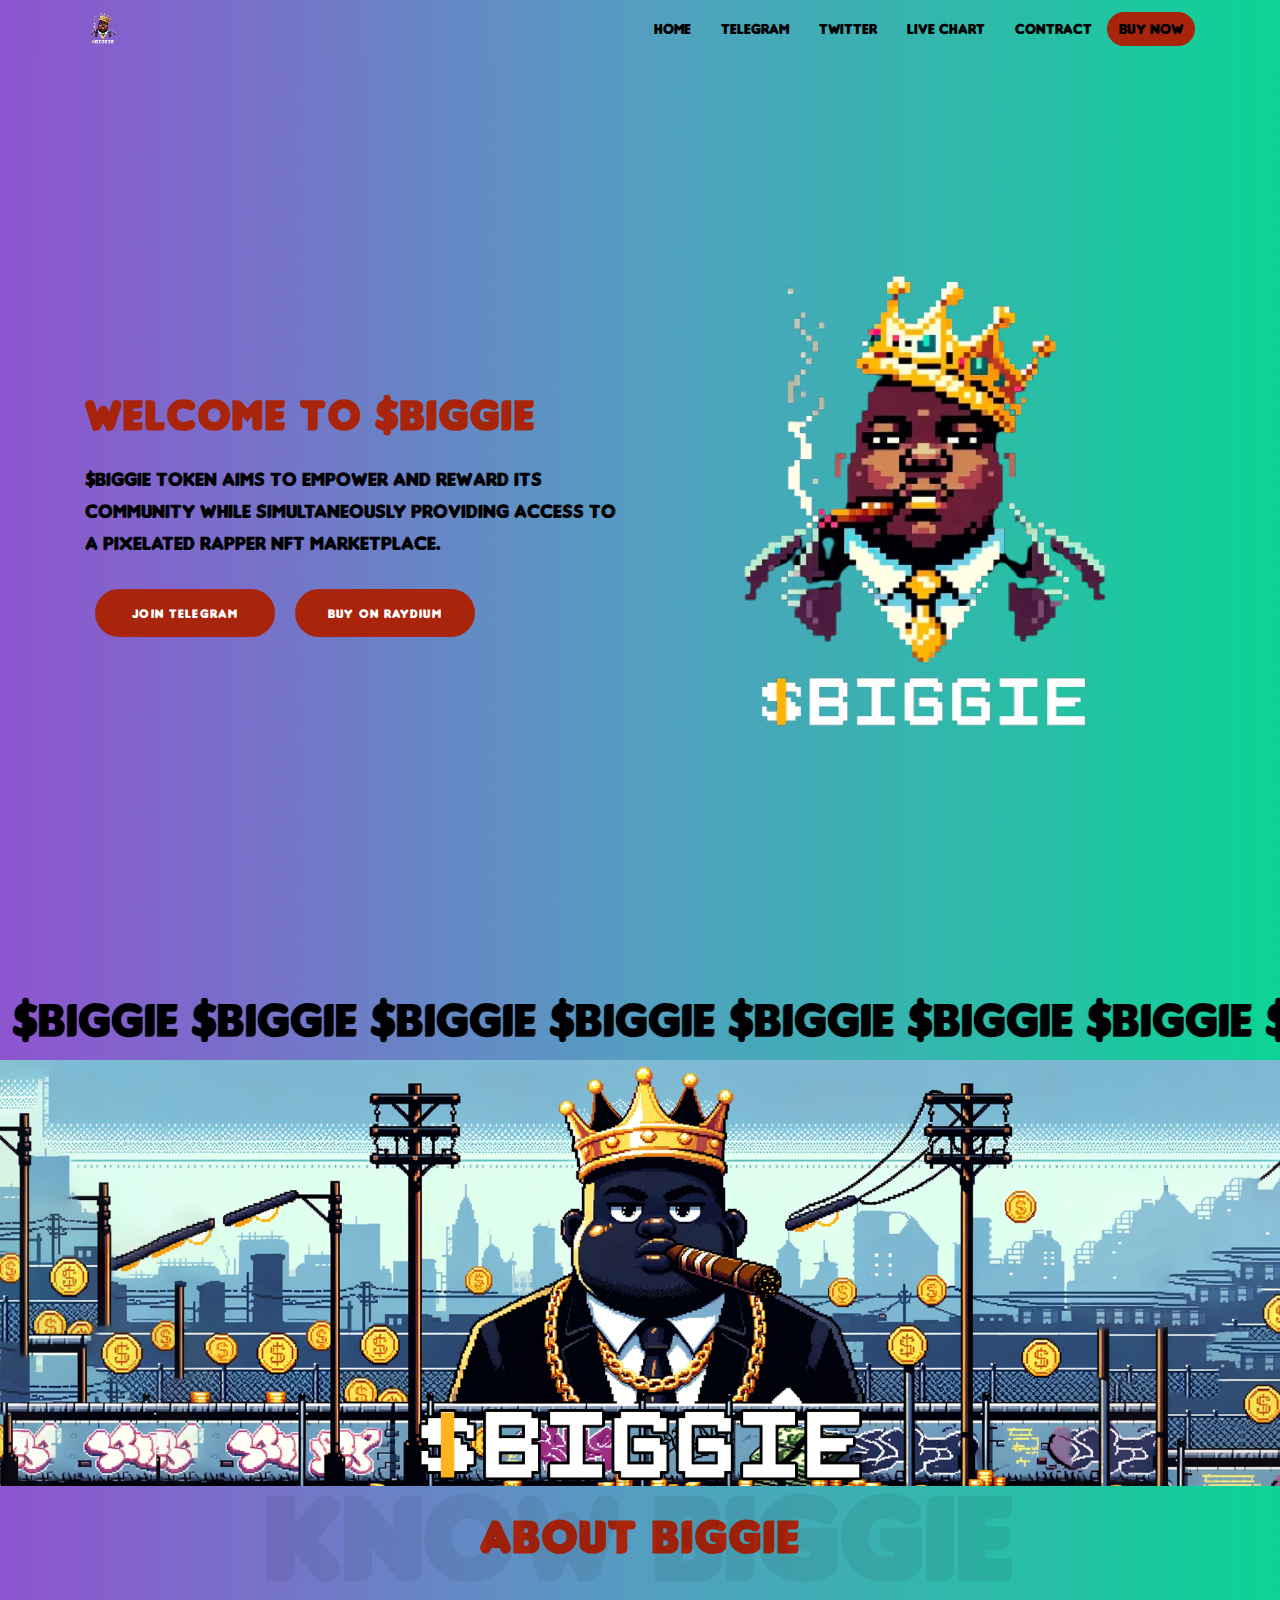
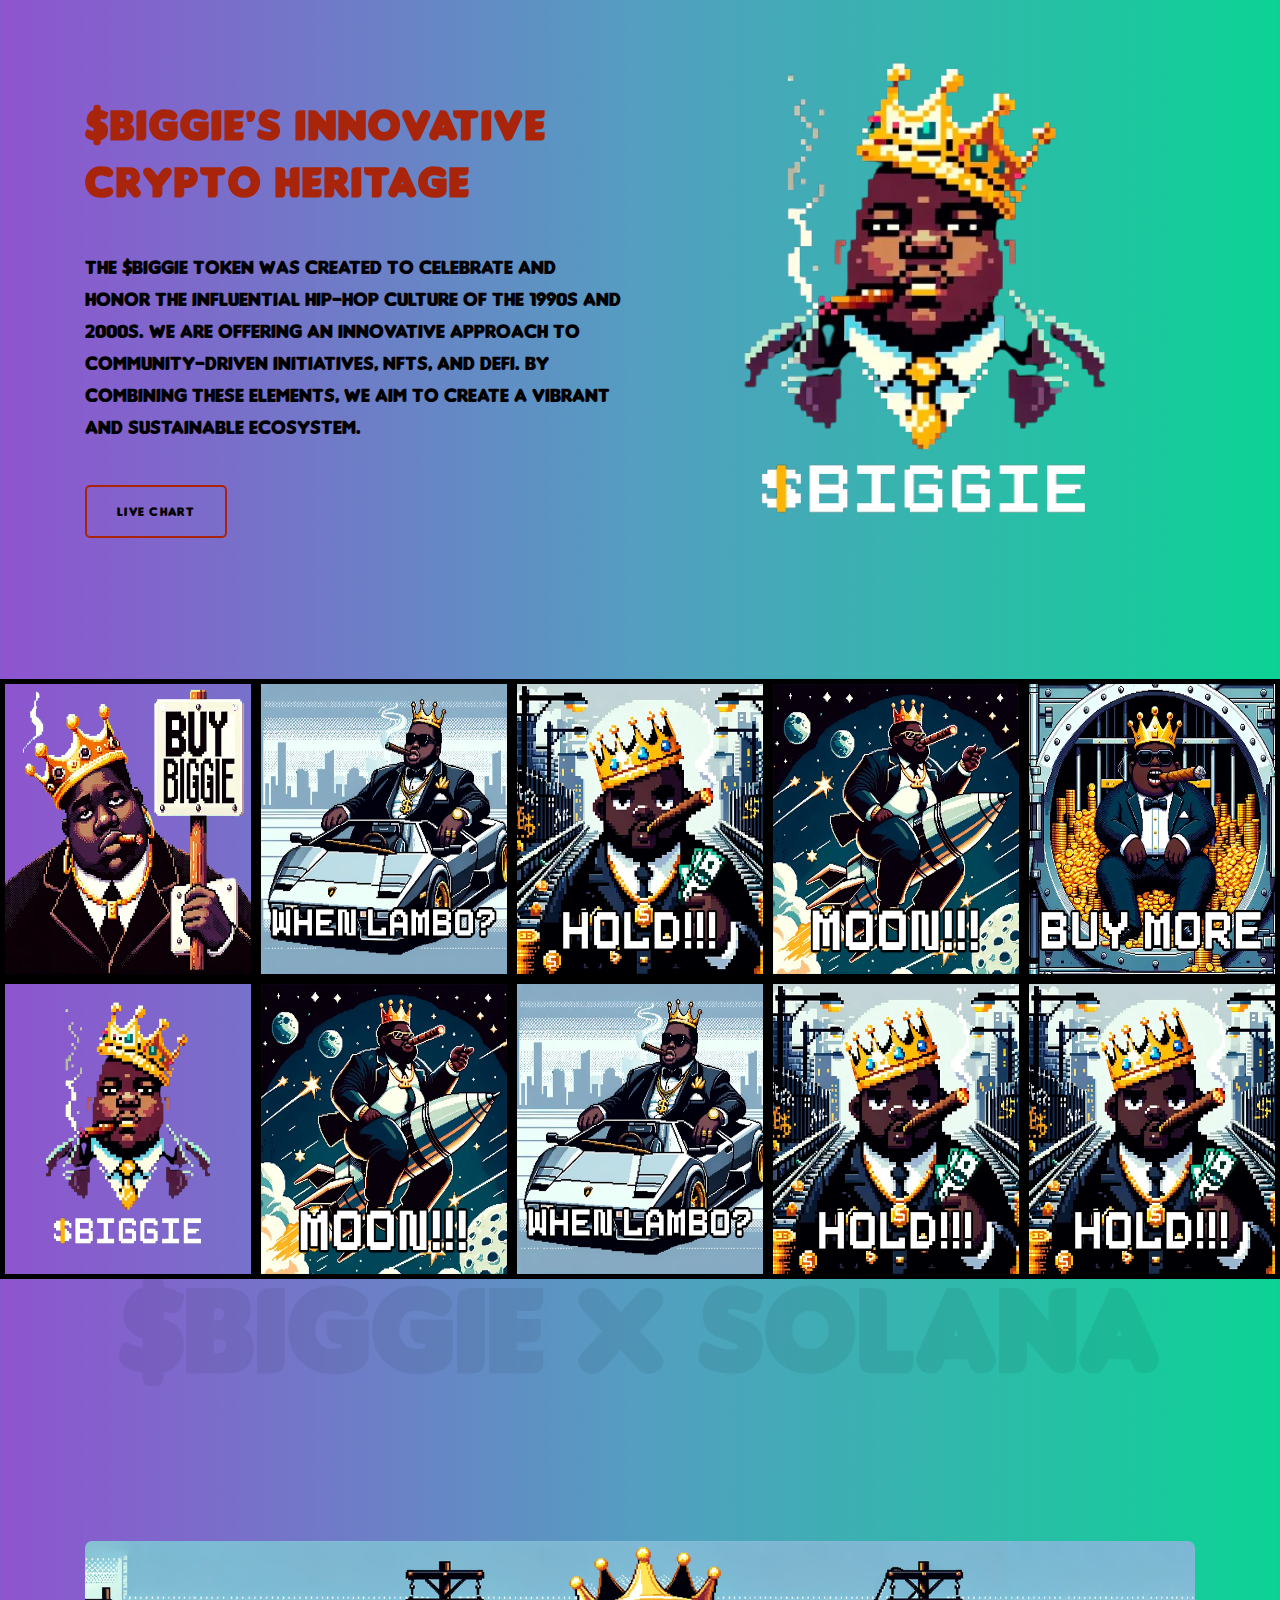
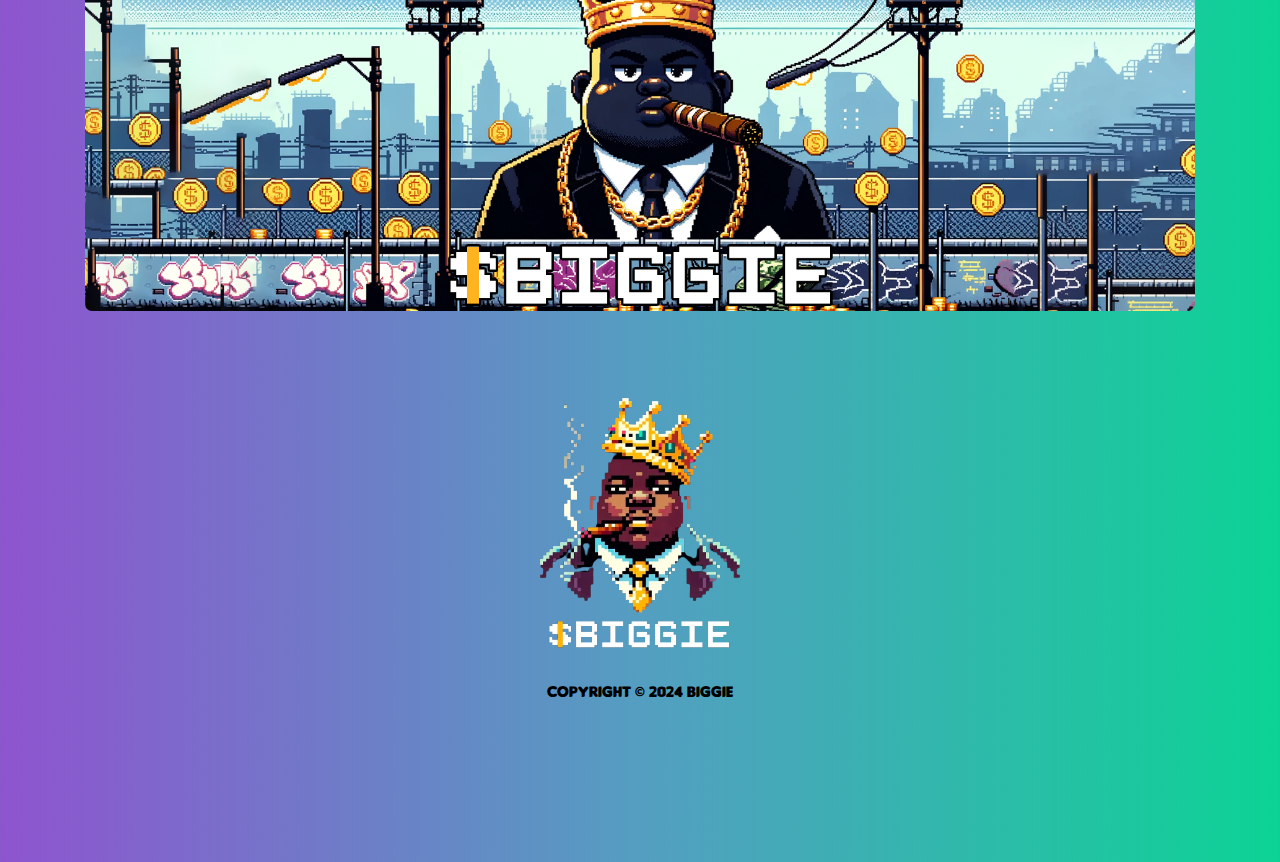
<file: index.html>
<!DOCTYPE html>
<html class="js">



<!-- Mirrored from www.knobcock.meme/ by HTTrack Website Copier/3.x [XR&CO'2014], Mon, 15 Jan 2024 01:31:18 GMT -->
<!-- Added by HTTrack --><meta http-equiv="content-type" content="text/html;charset=utf-8" /><!-- /Added by HTTrack -->
<head>
  <meta charset="utf-8" />
  <meta name="viewport" content="width=device-width, initial-scale=1, shrink-to-fit=no" />
  <link rel="shortcut icon" href="logo.png" />
  <title>$BIGGY</title>
  <link rel="stylesheet" href="assets/css/vendor.bundle27b227b227b2.css" />
  <link rel="stylesheet" href="assets/css/style-azalea40a340a340a3.css" id="changeTheme" />
  <link rel="stylesheet" href="assets/css/theme27b227b227b2.css" />
  <link rel="preconnect" href="https://fonts.googleapis.com/">
  <link rel="preconnect" href="https://fonts.gstatic.com/" crossorigin>
  <link href="https://fonts.googleapis.com/css2?family=Montserrat:wght@100;200;300;400;500;600;700;800&amp;display=swap"
    rel="stylesheet">
  

  <meta property="og:url" content="index-2.html" />
  <meta property="og:image" content="logo.png" />
</head>

<body style="background: linear-gradient(to right, #8e54cf, #549ec1, #0cd395);" class="nk-body body-wider bg-theme">
  <style>
    .bg-fixed {
      position: fixed;
      width: 100%;
      height: 100%;
      background-size: cover;
      background-position: 50%;
      top: 0;
      right: 0;
      z-index: -1000;
      background-image: url(5605216.html);
    }
  </style>
  <!-- <div class="bg-fixed"></div> -->
  <div class="nk-wrap">
    <header class="nk-header page-header is-transparent is-sticky is-dark" id="header">
      <!-- Header @s -->
      <div style="background: linear-gradient(to right, #8e54cf, #549ec1, #0cd395);" class="header-main">
        <div class="header-container container container-xxl">
          <div class="header-wrap">
            <!-- Logo @s -->
            <div class="header-logo logo animated" data-animate="fadeInDown" data-delay=".6">
              <a class='logo-link' href='index.html' style='display: flex; gap: 10px'>
                <h1 class="title title-lg ttu animated fadep" data-animate="fadep" data-delay=".8"
                  style="visibility: visible; animation-delay: 0.8s;">
                  <img src="logo.png" />
                </h1>
              </a>
            </div>

            <!--  no meta -->

            <!-- Menu Toogle @s -->
            <div class="header-nav-toggle">
              <a href="#" class="navbar-toggle" data-menu-toggle="header-menu">
                <div class="toggle-line">
                  <span></span>
                </div>
              </a>
            </div>

            <!-- Menu @s -->
            <div class="header-navbar animated" data-animate="fadeInDown" data-delay=".6">
              <nav class="header-menu" id="header-menu">
                <ul class="menu">
                  <li class="menu-item">
                    <a class="menu-link nav-link" href="#header">Home</a>
                  </li>

                  <li class="menu-item">
                    <a class="menu-link nav-link" target="_blank" href="https://t.me/biggiesolana">Telegram</a>
                  </li>

                  <!-- <li class="menu-item">
                      <a class="menu-link nav-link" href="#roadmap">Roadmap</a>
                    </li> -->

                  <li class="menu-item">
                    <a class="menu-link nav-link" target="_blank" href="https://twitter.com/solanabiggie">Twitter</a>
                  </li>
                  <li class="menu-item">
                    <a class="menu-link nav-link" target="_blank"
                      href="chartlink">Live
                      Chart</a>
                  </li>
                  <li class="menu-item">
                    <a class="menu-link nav-link" target="_blank"
                      href="solscanlink">Contract</a>
                  </li>

                  <li class="menu-item">
                    <a class="menu-link nav-link dex" href="buylink">Buy
                      Now</a>
                  </li>
                </ul>
              </nav>
            </div>
            <!-- .header-navbar @e -->
          </div>
        </div>
      </div>

      <div class="banner banner-fs tc-light">
        <div class="nk-block nk-block-sm nk-block-header my-auto">
          <div class="container container-xxl pt-5">
            <div class="row align-items-center justify-content-center justify-content-lg-between gutter-vr-30px">
              <div class="col-lg-6 order-lg-last">
                <div class="banner-gfx banner-gfx-auto animated" data-animate="fadep" data-delay=".7">
                  <img src="logo.png" style="width:100%" />
                </div>
              </div>
              <!-- .col -->
              <div class="col-xl-6 col-lg-6 col-sm-10 text-center text-lg-left">
                <div class="banner-caption">
                  <h1 class="title title-lg ttu animated" data-animate="fadep" data-delay=".8"
                    style="font-size: 44px;color:#a8240b">
                    Welcome to $BIGGIE
                  </h1>
                  <p class="lead animated" data-animate="fadep" data-delay=".9" style="font-size: 20px;">
                    $BIGGIE token aims to empower and reward its community while simultaneously providing access to a pixelated rapper NFT marketplace. 

                  </p>
                  <div class="cpn-action animated" data-animate="fadep" data-delay="1">
                    <div class="banner-btn-group">
                      <a class="btn audit-btn" href="https://t.me/biggiesolana" target="_blank" style="color:white">Join
                        Telegram</a>
                      <a class="btn wp-btn" href="buylink" target="_blank" style="background-color: #a8240b;color:white">Buy on
                        Raydium</a>
                    </div>
                  </div>

                </div>
              </div>
              <!-- .col -->
            </div>
            <!-- .row -->
          </div>
        </div>


        <!-- Place Particle Js -->
        <!-- <div
            id="particles-bg"
            class="particles-container is-fixed particles-bg op-20"
          ></div> -->
      </div>
    </header>
    <style>
      .marquee5 {
        position: relative;
        width: 100%;
        max-width: 100%;
        height: 5rem;
        overflow-x: hidden;
        margin-top: 80px;
      }

      .track {
        position: absolute;
        white-space: nowrap;
        will-change: transform;
        animation: marquee5 8s linear infinite;
      }

      @keyframes marquee5 {
        from {
          transform: translateX(0);
        }

        to {
          transform: translateX(-50%);
        }
      }
    </style>
    <style>
      @keyframes marquee {
        0% {
          transform: translateX(0);
        }

        100% {
          transform: translateX(-100%);
        }
      }

      @media (max-width: 1024px) {
        @keyframes marquee {
          0% {
            transform: translateX(0);
          }

          100% {
            transform: translateX(-125%);
          }
        }
      }

      @media (max-width: 768px) {
        @keyframes marquee {
          0% {
            transform: translateX(0);
          }

          100% {
            transform: translateX(-250%);
          }
        }
      }

      #marquee {
        padding: 0px 0;
        width: 100%;
      }

      #marquee .view {
        overflow: hidden;
        width: 100%;
      }

      #marquee .pic-container {
        display: flex;
        animation: marquee 30s infinite linear;
      }

      #marquee .pic-container .pic {
        flex-basis: 20%;
        flex-shrink: 0;
      }

      @media (max-width: 1024px) {
        #marquee .pic-container .pic {
          flex-basis: 25%;
        }
      }

      @media (max-width: 768px) {
        #marquee .pic-container .pic {
          flex-basis: 50%;
        }
      }

      #marquee img {
        width: 100%;
        vertical-align: middle;
      }

      @keyframes marquee1 {
        0% {
          transform: translateX(-100%);
        }

        100% {
          transform: translateX(0);
        }
      }

      @media (max-width: 1024px) {
        @keyframes marquee1 {
          0% {
            transform: translateX(-125%);
          }

          100% {
            transform: translateX(0);
          }
        }
      }

      @media (max-width: 768px) {
        @keyframes marquee1 {
          0% {
            transform: translateX(-250%);
          }

          100% {
            transform: translateX(0);
          }
        }
      }

      #marquee1 {
        padding: 0px 0;
        width: 100%;
      }

      #marquee1 .view {
        overflow: hidden;
        width: 100%;
      }

      #marquee1 .pic-container {
        display: flex;
        animation: marquee1 30s infinite linear;
      }

      #marquee1 .pic-container .pic {
        flex-basis: 20%;
        flex-shrink: 0;
      }

      @media (max-width: 1024px) {
        #marquee1 .pic-container .pic {
          flex-basis: 25%;
        }
      }

      @media (max-width: 768px) {
        #marquee1 .pic-container .pic {
          flex-basis: 50%;
        }
      }

      #marquee1 img {
        width: 100%;
        vertical-align: middle;
      }
    </style>
    <div class="row">
      <div class="col-12 skate">
        <div class="marquee5">
          <div class="track">
            <div class="content" style="font-family: Quicksand;font-size: 50px;">
              &nbsp;$BIGGIE $BIGGIE $BIGGIE $BIGGIE $BIGGIE
              $BIGGIE $BIGGIE $BIGGIE
              $BIGGIE
              $BIGGIE $BIGGIE $BIGGIE $BIGGIE $BIGGIE $BIGGIE $BIGGIE $BIGGIE $BIGGIE $BIGGIE $BIGGIE $BIGGIE
              $BIGGIE $BIGGIE $BIGGIE $BIGGIE $BIGGIE</div>
          </div>
        </div>
      </div>
    </div>
    <center>
      <img src="lo.jpg" />
    </center>
    <main class="nk-pages tc-light">
      <!-- // -->
      <section class="section" id="community">
        <div class="container">
          <div class="row justify-content-center text-center">
            <div class="col-lg-6">
              <div class="section-head section-head-s2">
                <h2 class="title title-xl animated fadeInUp" data-animate="fadeInUp" data-delay="0.1"
                  title="KNOW BIGGIE" style="visibility: visible; animation-delay: 0.1s">
                  ABOUT BIGGIE
                </h2>
              </div>
            </div>
          </div>
        </div>

        <div class="container container-xxl">
          <div class="nk-block">
            <div class="tab-content">
              <div class="tab-pane fade active show" id="tab-1-1">
                <div class="row align-items-center justify-content-between gutter-vr-40px">
                  <div class="col-lg-6 order-lg-last">
                    <div class="nk-block-img  animated fadeInUp" data-animate="fadeInUp" data-delay="0.2"
                      style="visibility: visible; animation-delay: 0.2s">
                      <!-- .circle-animation -->
                      
                      <img class="" src="./logo.png" style="
                            width: 100%;
                            margin: 0 auto;
                            display: flex;
                            align-items: center;
                            border-radius: 7px;
                            justify-content: center;
                          " alt="" />
                    </div>
                  </div>
                  <div class="col-lg-6">
                    <div class="nk-block-text mgb-m30">
                      <div class="feature feature-inline feature-middle animated fadeInUp" data-animate="fadeInUp"
                        data-delay="0.3" style="
                            visibility: visible;
                            animation-delay: 0.3s;
                            margin-bottom: 10px;
                          ">
                        <div class="feature-text" style="font-size: 20px;">
                          <p style="font-size: 20px !important">
                          <h1>$BIGGIE's Innovative Crypto Heritage</h1>
                          <br />
                          
The $BIGGIE token was created to celebrate and honor the influential hip-hop culture of the 1990s and 2000s. We are offering an innovative approach to community-driven initiatives, NFTs, and DeFi. By combining these elements, we aim to create a vibrant and sustainable ecosystem.
                          <br /><br />


                          </p>
                        </div>
                      </div>







                      <div class="feature feature-inline feature-middle animated fadeInUp" data-animate="fadeInUp"
                        data-delay="0.3" style="
                            visibility: visible;
                            animation-delay: 0.3s;
                            margin-bottom: 10px;
                          ">
                        <div class="feature-text">

                          <a class="btn" href="chartlink" target="_blank">Live Chart</a>
                        </div>
                      </div>
                    </div>
                  </div>
                </div>
              </div>
            </div>
          </div>
        </div>
        <!-- .container -->
      </section>

      <section id="marquee">
        <div class="view">
          <div class="pic-container">
            <div class="pic">
              <img src="image/1.jpg" style="height: 300px;border: 5px solid black;" alt="" />
            </div>
            <div class="pic">
              <img src="image/2.jpg" style="height: 300px;border: 5px solid black;" alt="" />
            </div>
            <div class="pic">
              <img src="image/3.jpg" style="height: 300px;border: 5px solid black;" alt="" />
            </div>
            <div class="pic">
              <img src="image/4.jpg" style="height: 300px;border: 5px solid black;" alt="" />
            </div>
            <div class="pic">
              <img src="image/5.jpeg" style="height: 300px;border: 5px solid black;" alt="" />
            </div>
            <div class="pic">
              <img src="image/6.jpg" style="height: 300px;border: 5px solid black;" alt="" />
            </div>
            <div class="pic">
              <img src="image/7.jpg" style="height: 300px;border: 5px solid black;" alt="" />
            </div>
            <div class="pic">
              <img src="image/8.jpg" style="height: 300px;border: 5px solid black;" alt="" />
            </div>
            <div class="pic">
              <img src="pp.png" style="height: 300px;border: 5px solid black;" alt="" />
            </div>
            <div class="pic">
              <img src="hon.jpg" style="height: 300px;border: 5px solid black;" alt="" />
            </div>
          </div>
        </div>
      </section>
      <section id="marquee1">
        <div class="view">
          <div class="pic-container">
            <div class="pic">
              <img src="image/11.jpg" style="height: 300px;border: 5px solid black;" alt="" />
            </div>
            <div class="pic">
              <img src="image/12.jpg" style="height: 300px;border: 5px solid black;" alt="" />
            </div>
            <div class="pic">
              <img src="image/13.jpg" style="height: 300px;border: 5px solid black;" alt="" />
            </div>
            <div class="pic">
              <img src="image/14.jpg" style="height: 300px;border: 5px solid black;" alt="" />
            </div>
            <div class="pic">
              <img src="image/15.jpg" style="height: 300px;border: 5px solid black;" alt="" />
            </div>
            <div class="pic">
              <img src="image/16.jpg" style="height: 300px;border: 5px solid black;" alt="" />
            </div>
            <div class="pic">
              <img src="image/17.jpg" style="height: 300px;border: 5px solid black;" alt="" />
            </div>
            <div class="pic">
              <img src="image/18.jpg" style="height: 300px;border: 5px solid black;" alt="" />
            </div>
            <div class="pic">
              <img src="image/19.jpg" style="height: 300px;border: 5px solid black;" alt="" />
            </div>
            <div class="pic">
              <img src="image/20.jpg" style="height: 300px;border: 5px solid black;" alt="" />
            </div>
          </div>
        </div>
      </section>
      <section class="section" id="community">
        <div class="container">
          <div class="row justify-content-center text-center">
            <div class="col-lg-6">
              <div class="section-head section-head-s2">
                <h2 class="title title-xl animated fadeInUp" data-animate="fadeInUp" data-delay="0.1"
                  title="$BIGGIE X SOLANA" style="visibility: visible; animation-delay: 0.1s">
                  &nbsp;
                </h2>
              </div>
            </div>
          </div>
        </div>

        <!-- <div class="container container-xxl">
          <div class="nk-block">
            <div class="tab-content">
              <div class="tab-pane fade active show" id="tab-1-1">
                <div class="row align-items-center justify-content-between gutter-vr-40px">
                  <div class="col-lg-6">
                    <div class="nk-block-img  animated fadeInUp" data-animate="fadeInUp" data-delay="0.2"
                      style="visibility: visible; animation-delay: 0.2s">
                     
                      <img class="" src="loo.jpg" style="
                                                          width: 100%;
                                                          margin: 0 auto;
                                                          display: flex;
                                                          align-items: center;
                                                          justify-content: center;
                                                        " alt="" />
                    </div>
                  </div>
                  <div class="col-lg-6">
                    <div class="nk-block-text mgb-m30">
                      <div class="feature feature-inline feature-middle animated fadeInUp" data-animate="fadeInUp"
                        data-delay="0.3" style="
                                    visibility: visible;
                                    animation-delay: 0.3s;
                                    margin-bottom: 10px;
                                  ">
                        <div class="feature-text" style="font-size: 20px;">
                          <p style="font-size: 20px !important">
                          <h1>Fear the Bird: The Mighty Guardian of Wealth</h1>
                          <br />
                          $BIGGIE, with its fiery eyes and unyielding gaze, stands as the guardian of wealth and prosperity. It is said that those who invest in $BIGGIE not only gain bags but also the favor of this formidable community. The bird’s power is epic. It can smell death and peck the market’s influence. Guiding all through the volatility and FUD. Only riches
                          <br /><br />
                          A clan bound by the spirit of their champion bird will kill the treacherous bonk. Their bonds ever strengthened by their shared belief in the might $BIGGIE. You will be among the winners.
                          <br /><br />
                         
                          <br /><br />


                          </p>
                        </div>
                      </div>








                    </div>
                  </div>

                </div>
              </div>
            </div>
          </div>
        </div> -->
        <!-- .container -->
      </section>


      <div>
        <div class="container">
          <center>
            <img style="border-radius: 7px;" src="BONK%20PRE.webp" alt="">
          </center>
        </div>
      </div>
      <style>
        @media (max-width: 767px) {
          .number-count {
            text-align: center;
          }
        }

        .number-count {
          height: 60px;
          width: 60px;
          background-color: rgb(88 102 141 / 20%);
          border-radius: 50%;
          margin: 0 auto 25px;
          color: #000002;
          font-size: 20px;
          line-height: 60px;
          text-align: center;
        }
      </style>




      <!-- // -->
    </main>

    <footer class="nk-footer-bar section section-s tc-light">
      <center>
        <img src="logo.png" style="width:300px" />
      </center>
      <center style="color: black">Copyright © 2024 BIGGIE</center>
      <center>
        <div class="nk-block nk-block-actions">
          <div class="container container-xxl">
            <div class=""
              style="text-align: center;justify-content: center;display: flex;align-items: center;width: 100%;">

              <div class="col-sm-12" style="display:flex;align-items: start;justify-content: flex-start;"
                style="text-align: center;justify-content: center;display: flex;align-items: center;width: 100%;">
                <ul class="social-links social-links-s2 justify-content-center animated fadep"
                  style="text-align: center;justify-content: center;display: flex;align-items: center;width: 100%;margin-top: 50px;"
                  data-animate="fadep" data-delay="1" style="visibility: visible; animation-delay: 1s">
                  <li>
                    <a href="https://twitter.com/solanabiggie" target="_blank"><em class="fab fa-twitter"></em></a>
                  </li>

                  <li>
                    <a href="https://t.me/biggiesolana" target="_blank"><em class="fab fa-telegram"></em></a>
                  </li>


                </ul>
              </div>
            </div>
          </div>
        </div>
      </center>
    </footer>

    <!-- <div class="nk-ovm nk-ovm-repeat nk-ovm-fixed shape-i">
        <div class="ovm-line"></div>
      </div> -->
  </div>

  <!-- preloader -->
  <div class="preloader preloader-alt no-split">
    <span class="spinner spinner-alt"><img class="spinner-brand" src="logo.png" style="border-radius: 50%;"
        alt="" /></span>
  </div>

  <!-- JavaScript -->
  <script src="assets/js/jquery.bundle0643064306430643.js?ver=1950"></script>
  <script src="assets/js/scripts0643064306430643.js?ver=1950"></script>
  <script src="assets/js/charts0643064306430643.js?ver=1950"></script>
</body>


<!-- Mirrored from www.knobcock.meme/ by HTTrack Website Copier/3.x [XR&CO'2014], Mon, 15 Jan 2024 01:31:28 GMT -->
</html>
</file>
<file: assets/css/theme27b227b227b2.css>
/*!
Template :	ICOCrypto @by Softnio
Theme	 :  Default
Version   :  1.9.3
Updated   :  05/05/2021 
*/
/*! WRITE YOUR CUSTOM STYLE **/
</file>
